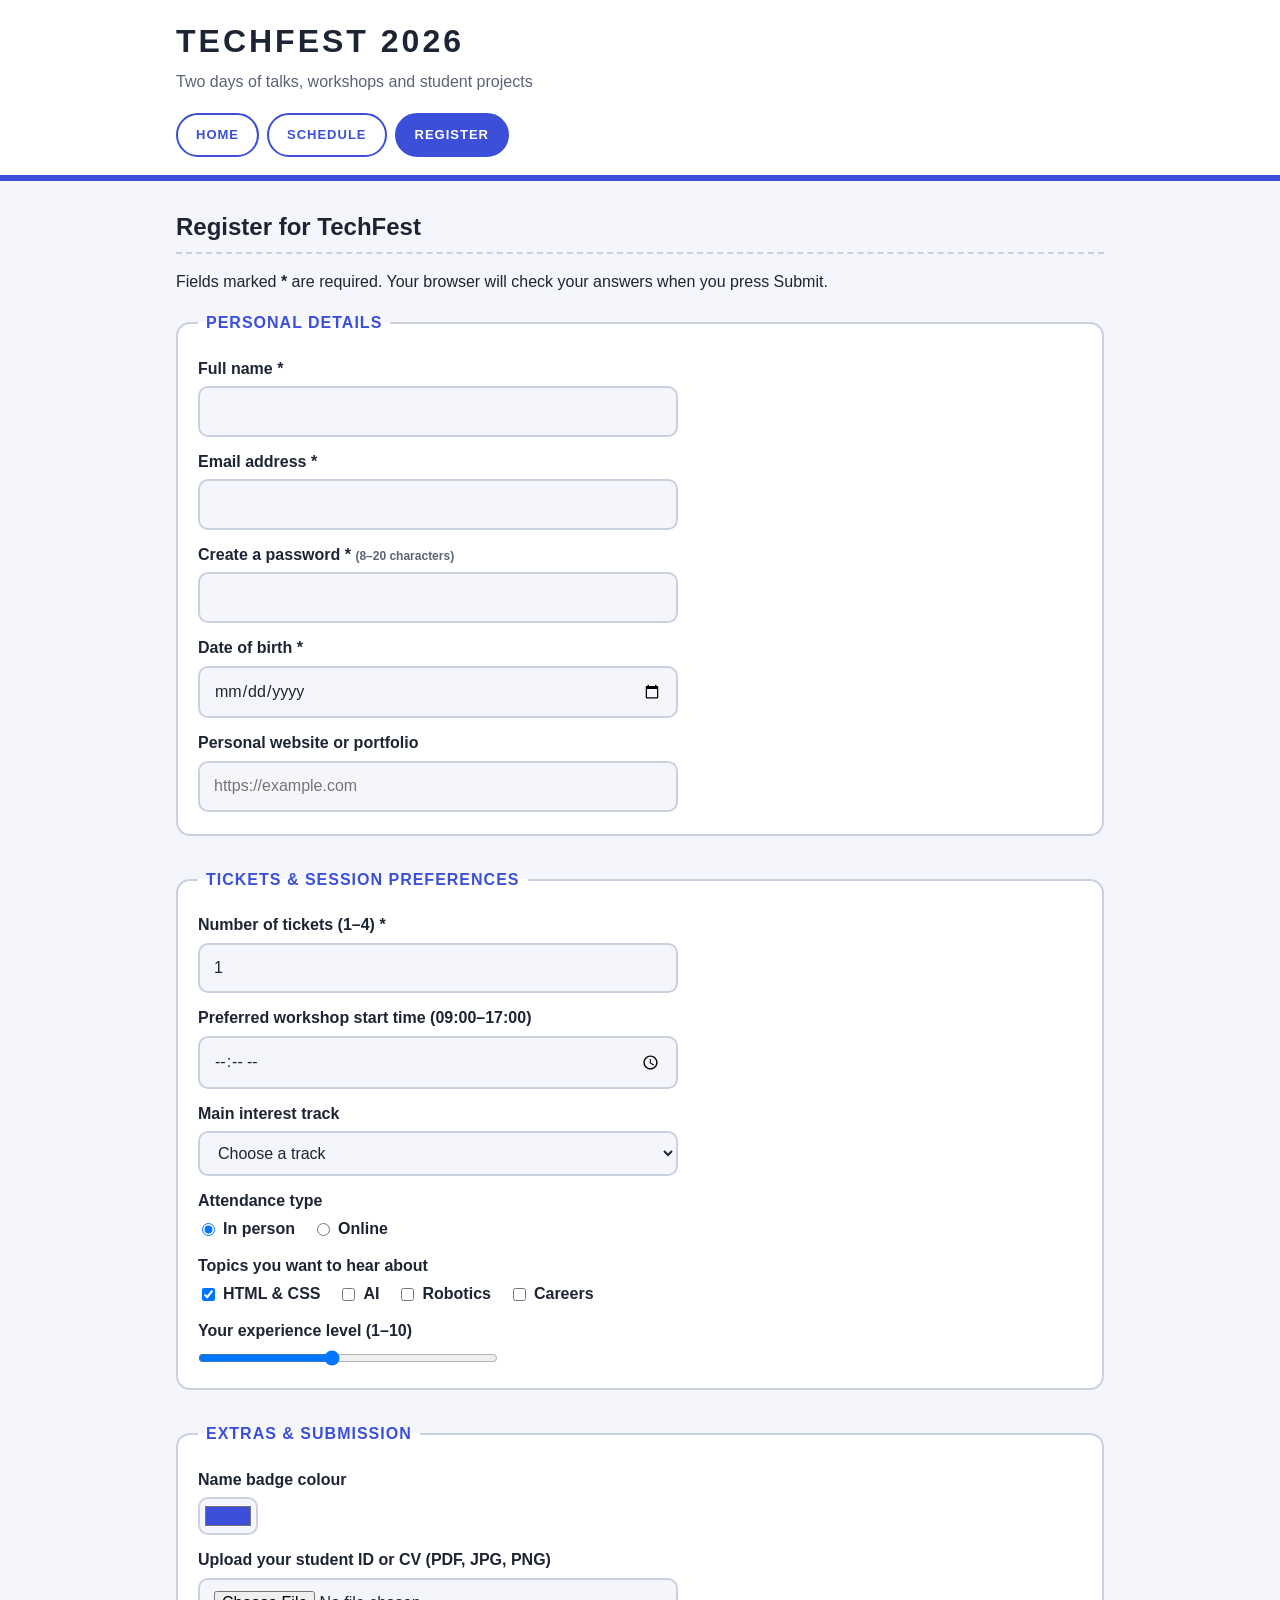
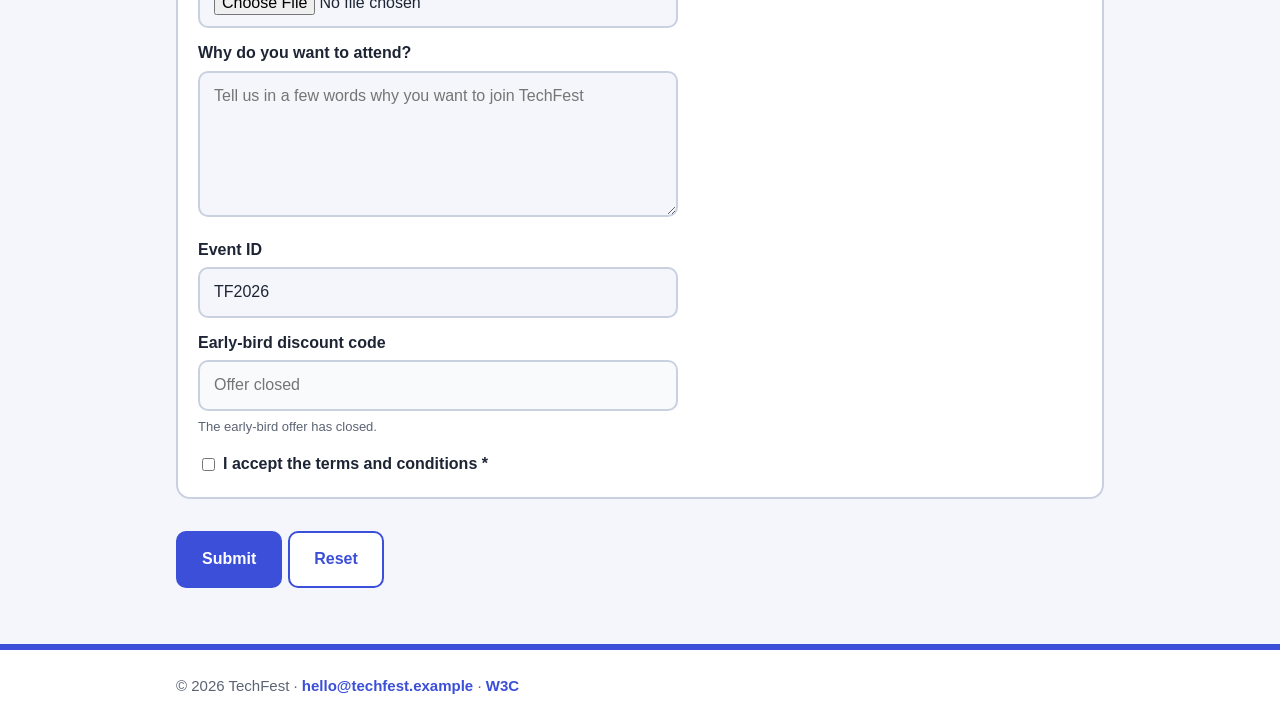
<file: register.html>
<!DOCTYPE html>
<html lang="en">
<head>
  <meta charset="UTF-8">
  <meta name="viewport" content="width=device-width, initial-scale=1.0">
  <title>TechFest 2026 | Register</title>
  <link rel="stylesheet" href="style.css">
</head>
<body>
  <header>
    <div class="container">
      <h1>TechFest 2026</h1>
      <p class="tagline">Two days of talks, workshops and student projects</p>
      <nav>
        <ul>
          <li><a href="index.html">Home</a></li>
          <li><a href="schedule.html">Schedule</a></li>
          <li><a href="register.html" class="active">Register</a></li>
        </ul>
      </nav>
    </div>
  </header>

  <main class="container">
    <section>
      <h2>Register for TechFest</h2>
      <p>Fields marked <strong>*</strong> are required. Your browser will check your answers when you press Submit.</p>

      <form action="#" method="post">
        <fieldset>
          <legend>Personal Details</legend>

          <label for="fullname">Full name *</label>
          <input type="text" id="fullname" name="fullname" required minlength="3" maxlength="50">

          <label for="email">Email address *</label>
          <input type="email" id="email" name="email" required>

          <label for="password">Create a password * <small>(8–20 characters)</small></label>
          <input type="password" id="password" name="password" required minlength="8" maxlength="20">

          <label for="dob">Date of birth *</label>
          <input type="date" id="dob" name="dob" required max="2026-11-01">

          <label for="website">Personal website or portfolio</label>
          <input type="url" id="website" name="website" placeholder="https://example.com">
        </fieldset>

        <fieldset>
          <legend>Tickets &amp; Session Preferences</legend>

          <label for="tickets">Number of tickets (1–4) *</label>
          <input type="number" id="tickets" name="tickets" min="1" max="4" value="1" required>

          <label for="start-time">Preferred workshop start time (09:00–17:00)</label>
          <input type="time" id="start-time" name="start_time" min="09:00" max="17:00">

          <label for="track">Main interest track</label>
          <select id="track" name="track">
            <option value="" disabled selected>Choose a track</option>
            <optgroup label="Software">
              <option value="web">Web Development</option>
              <option value="ai">Artificial Intelligence</option>
              <option value="data">Data Science</option>
            </optgroup>
            <optgroup label="Hardware &amp; Security">
              <option value="robotics">Robotics</option>
              <option value="cyber">Cybersecurity</option>
            </optgroup>
            <optgroup label="Creative">
              <option value="design">UI/UX Design</option>
            </optgroup>
          </select>

          <span class="field-title">Attendance type</span>
          <div class="choices">
            <label for="in-person"><input type="radio" id="in-person" name="attendance" value="in-person" checked>In person</label>
            <label for="online"><input type="radio" id="online" name="attendance" value="online">Online</label>
          </div>

          <span class="field-title">Topics you want to hear about</span>
          <div class="choices">
            <label for="topic-html"><input type="checkbox" id="topic-html" name="topics" value="html-css" checked>HTML &amp; CSS</label>
            <label for="topic-ai"><input type="checkbox" id="topic-ai" name="topics" value="ai">AI</label>
            <label for="topic-robotics"><input type="checkbox" id="topic-robotics" name="topics" value="robotics">Robotics</label>
            <label for="topic-careers"><input type="checkbox" id="topic-careers" name="topics" value="careers">Careers</label>
          </div>

          <label for="experience">Your experience level (1–10)</label>
          <input type="range" id="experience" name="experience" min="1" max="10" value="5">
        </fieldset>

        <fieldset>
          <legend>Extras &amp; Submission</legend>

          <label for="badge-colour">Name badge colour</label>
          <input type="color" id="badge-colour" name="badge_colour" value="#3b4fd8">

          <label for="student-file">Upload your student ID or CV (PDF, JPG, PNG)</label>
          <input type="file" id="student-file" name="student_file" accept=".pdf,.jpg,.png">

          <label for="reason">Why do you want to attend?</label>
          <textarea id="reason" name="reason" rows="5" cols="40" maxlength="300" placeholder="Tell us in a few words why you want to join TechFest"></textarea>

          <label for="event-id">Event ID</label>
          <input type="text" id="event-id" name="event_id" value="TF2026" readonly>

          <label for="earlybird">Early-bird discount code</label>
          <input type="text" id="earlybird" name="earlybird" placeholder="Offer closed" disabled>
          <p class="note">The early-bird offer has closed.</p>

          <div class="terms">
            <input type="checkbox" id="terms" name="terms" required>
            <label for="terms">I accept the terms and conditions *</label>
          </div>
        </fieldset>

        <div class="actions">
          <button type="submit">Submit</button>
          <button type="reset">Reset</button>
        </div>
      </form>
    </section>
  </main>

  <footer>
    <div class="container">
      <p>&copy; 2026 TechFest &middot; <a href="mailto:hello@techfest.example">hello@techfest.example</a> &middot; <a href="https://www.w3.org/" target="_blank" rel="noopener">W3C</a></p>
    </div>
  </footer>
</body>
</html>
</file>
<file: style.css>
*,
*::before,
*::after {
  box-sizing: border-box;
}

body {
  margin: 0;
  font-family: "Segoe UI", Helvetica, Arial, sans-serif;
  font-size: 16px;
  line-height: 1.55;
  color: #1d2433;
  background-color: #f4f6fb;
}

.container {
  max-width: 1000px;
  margin: 0 auto;
  padding: 0 36px;
}

h1,
h2 {
  color: #1d2433;
}

a {
  color: #3b4fd8;
  font-weight: 700;
  text-decoration: none;
}

a:hover {
  text-decoration: underline;
}

header {
  background-color: #ffffff;
  border-bottom: 6px solid #3b4fd8;
  padding: 22px 0 14px;
}

header h1 {
  margin: 0;
  font-size: 32px;
  font-weight: 800;
  letter-spacing: 3px;
  text-transform: uppercase;
  line-height: 1.2;
}

.tagline {
  margin: 10px 0 14px;
  color: #5b6475;
}

nav > ul {
  display: flex;
  flex-wrap: wrap;
  gap: 8px;
  margin: 0;
  padding: 0;
  list-style: none;
}

nav a {
  display: inline-block;
  padding: 12px 18px;
  border: 2px solid #3b4fd8;
  border-radius: 999px;
  background-color: #ffffff;
  font-size: 13px;
  font-weight: 700;
  line-height: 1.2;
  letter-spacing: 1px;
  text-transform: uppercase;
  text-decoration: none;
}

nav a:hover,
nav a.active {
  background-color: #3b4fd8;
  color: #ffffff;
  text-decoration: none;
}

main.container {
  padding-top: 30px;
  padding-bottom: 56px;
}

main h2 {
  margin: 40px 0 16px;
  padding-bottom: 10px;
  border-bottom: 2px dashed #c9d0e0;
  font-size: 24px;
  line-height: 1.3;
}

main section:first-child h2 {
  margin-top: 0;
}

p {
  margin: 0 0 16px;
}

blockquote {
  margin: 16px 0;
  padding: 12px 24px;
  background-color: #ffffff;
  border-left: 5px solid #3b4fd8;
  border-top: 1px solid #e6e9f5;
  border-right: 1px solid #e6e9f5;
  border-bottom: 1px solid #e6e9f5;
  font-style: italic;
}

blockquote p {
  margin: 0;
}

figure {
  width: 420px;
  max-width: 100%;
  margin: 0;
  padding: 10px;
  background-color: #ffffff;
  border: 2px dotted #c9d0e0;
  border-radius: 14px;
}

figure img {
  display: block;
  width: 100%;
  height: auto;
}

figcaption {
  margin-top: 8px;
  color: #5b6475;
  font-size: 13px;
  text-align: center;
}

mark {
  padding: 0 4px;
  background-color: #ffe27a;
  border-radius: 3px;
}

video {
  display: block;
  max-width: 100%;
  height: auto;
  background-color: #1d2a8a;
  border: 2px solid #c9d0e0;
  border-radius: 8px;
}

audio {
  display: block;
  width: 614px;
  max-width: 100%;
  margin: 0 0 20px;
  border: 2px solid #c9d0e0;
  border-radius: 12px;
}

ul,
ol {
  margin: 0;
  padding-left: 40px;
}

ul > li,
ol > li {
  margin: 4px 0;
}

ol a {
  text-decoration: underline;
}

dl {
  margin: 0;
}

dt {
  margin-top: 12px;
  font-weight: 700;
}

dd {
  margin: 2px 0 0 20px;
  color: #5b6475;
}

.speakers ul {
  list-style: circle;
}

#faq dt:first-child {
  margin-top: 0;
}

.button {
  display: inline-block;
  padding: 14px 22px;
  background-color: #3b4fd8;
  border-radius: 8px;
  color: #ffffff;
  font-weight: 700;
  text-decoration: none;
}

.button:hover {
  background-color: #2e3fb8;
  text-decoration: none;
}

table {
  width: 100%;
  border-collapse: collapse;
  background-color: #ffffff;
  border: 3px solid #3b4fd8;
}

caption {
  padding: 0 0 12px;
  font-weight: 700;
  text-align: left;
}

th,
td {
  padding: 10px 12px;
  border: 1px solid #c9d0e0;
  text-align: left;
}

thead th {
  padding: 12px;
  background-color: #3b4fd8;
  color: #ffffff;
}

thead th:nth-child(1) {
  width: 17%;
}

thead th:nth-child(2) {
  width: 45%;
}

thead th:nth-child(3) {
  width: 23%;
}

thead th:nth-child(4) {
  width: 15%;
}

tbody tr:nth-child(even) {
  background-color: #eff1ff;
}

tbody tr.lunch td[colspan],
tfoot td {
  background-color: #ffe27a;
  text-align: center;
}

tfoot td {
  color: #5b6475;
  font-style: italic;
}

fieldset {
  min-width: 0;
  margin: 0 0 32px;
  padding: 8px 20px 22px;
  background-color: #ffffff;
  border: 2px solid #c9d0e0;
  border-radius: 14px;
}

legend {
  padding: 0 8px;
  color: #3b4fd8;
  font-weight: 700;
  letter-spacing: 1px;
  text-transform: uppercase;
}

label,
.field-title {
  display: block;
  margin: 14px 0 6px;
  font-weight: 700;
  line-height: 1.4;
}

label small {
  color: #5b6475;
  font-size: 12px;
}

input[type="text"],
input[type="email"],
input[type="password"],
input[type="date"],
input[type="url"],
input[type="number"],
input[type="time"],
input[type="file"],
select,
textarea {
  width: 480px;
  max-width: 100%;
  padding: 11px 14px;
  line-height: 1.2;
  background-color: #f4f6fb;
  border: 2px solid #c9d0e0;
  border-radius: 10px;
  color: #1d2433;
  font: inherit;
}

textarea {
  line-height: 1.5;
  resize: vertical;
}

input:focus,
select:focus,
textarea:focus {
  outline: none;
  border-color: #3b4fd8;
  box-shadow: 0 0 0 3px rgba(59, 79, 216, 0.25);
}

input[type="email"]:focus {
  border-style: solid;
}

input[readonly] {
  color: #1d2433;
}

input:disabled {
  background-color: #f8fafc;
  color: #9aa3b5;
  cursor: not-allowed;
}

input[type="color"] {
  width: 60px;
  height: 38px;
  padding: 3px;
  background-color: #f4f6fb;
  border: 2px solid #c9d0e0;
  border-radius: 10px;
}

input[type="range"] {
  display: block;
  width: 300px;
  max-width: 100%;
  margin: 8px 0 0;
}

.choices {
  display: flex;
  flex-wrap: wrap;
  align-items: center;
  gap: 4px 18px;
}

.choices label {
  display: inline-flex;
  align-items: center;
  margin: 0;
}

.choices input,
.terms input {
  margin: 0 8px 0 4px;
}

.terms {
  display: flex;
  align-items: center;
  margin-top: 16px;
}

.terms label {
  margin: 0;
}

.note {
  margin: 6px 0 0;
  color: #5b6475;
  font-size: 13px;
}

.actions {
  display: flex;
  gap: 6px;
}

button {
  padding: 14px 24px;
  border: 2px solid #3b4fd8;
  border-radius: 10px;
  font: inherit;
  font-weight: 700;
  cursor: pointer;
}

button[type="submit"] {
  background-color: #3b4fd8;
  color: #ffffff;
}

button[type="reset"] {
  background-color: #ffffff;
  color: #3b4fd8;
}

button:hover {
  opacity: 0.9;
}

footer {
  padding: 24px 0;
  background-color: #ffffff;
  border-top: 6px solid #3b4fd8;
  color: #5b6475;
  font-size: 15px;
}

footer p {
  margin: 0;
}
</file>
